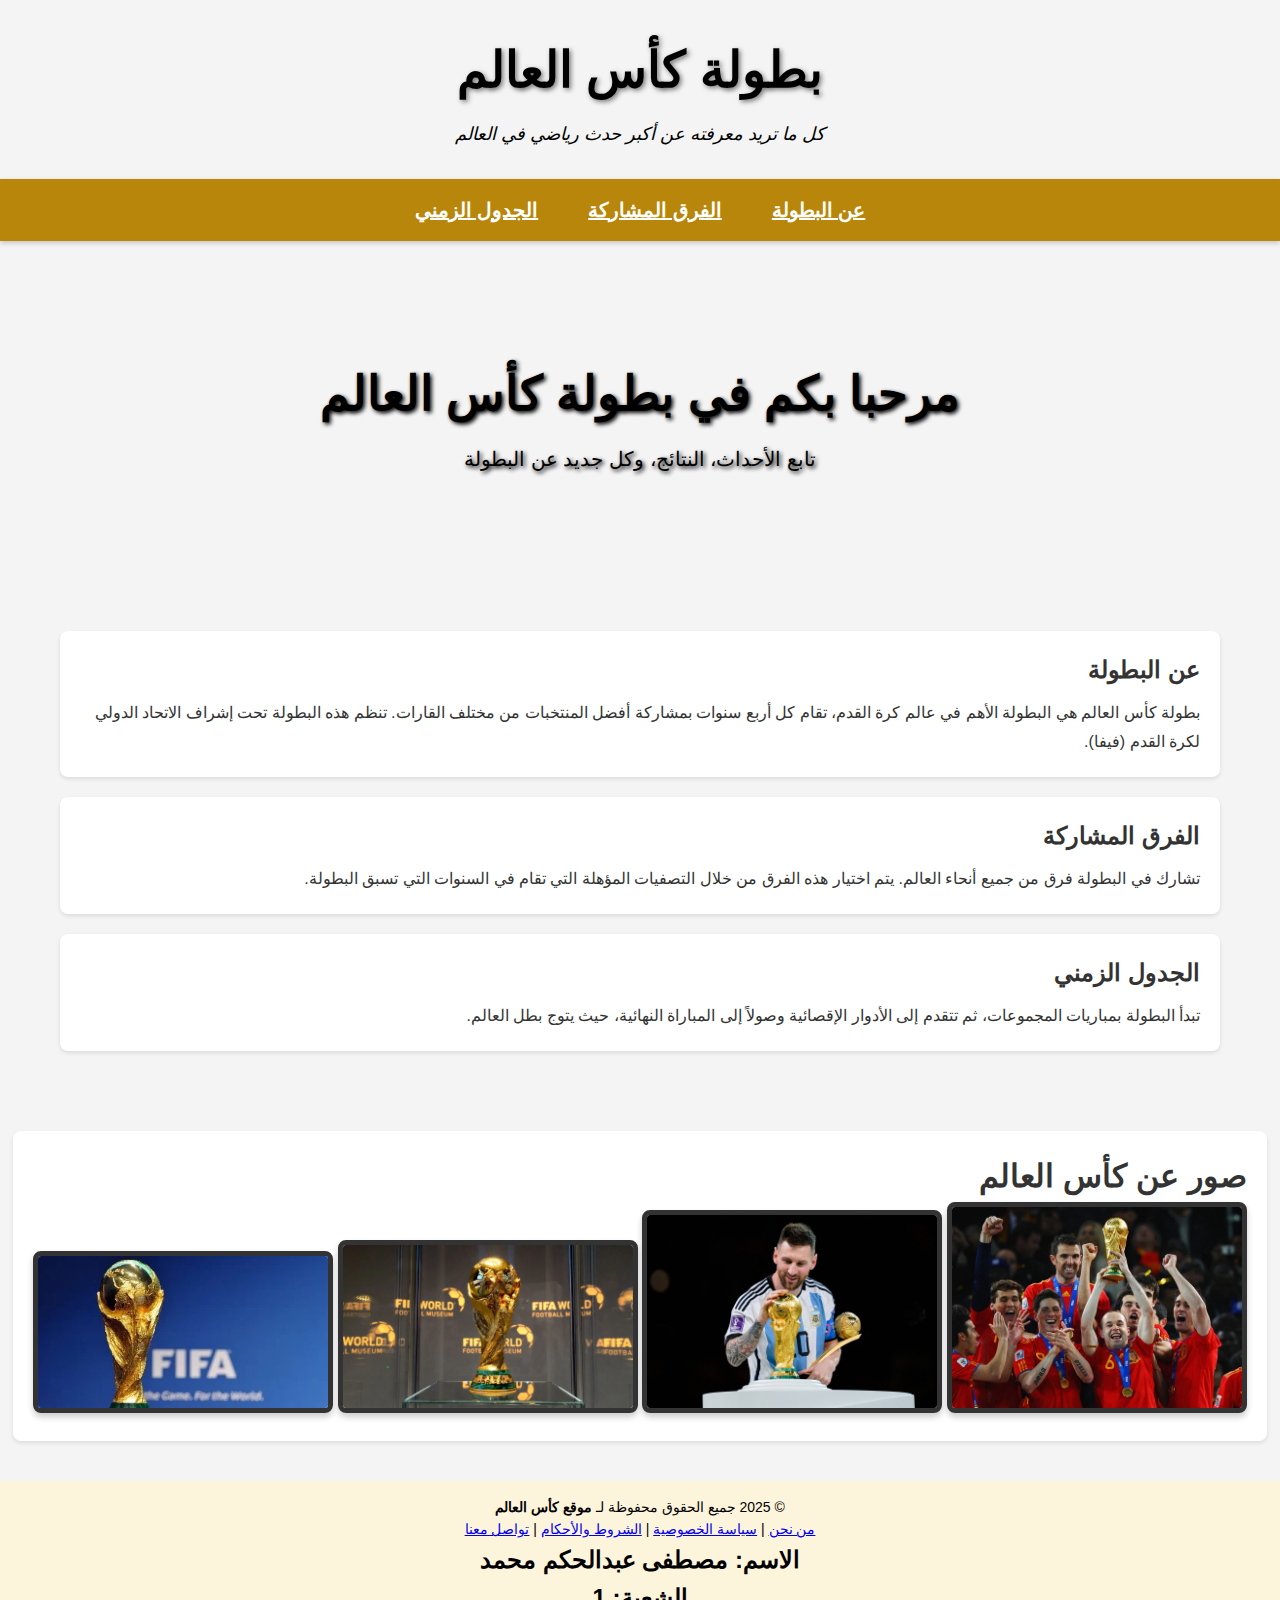
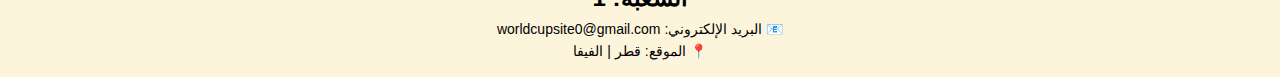
<file: site.html>
<!DOCTYPE html>
<html dir="rtl" lang="ar">
<head>
    <meta charset="UTF-8">
    <meta name="viewport" content="width=device-width, initial-scale=1.0">
    <title>بطولة كأس العالم</title> 
    <link rel="stylesheet" type="text/css" href="style.css"
        
</head>
<body>

<!-- رأس الصفحة -->
<header>
    <h1>بطولة كأس العالم</h1>
    <p>كل ما تريد معرفته عن أكبر حدث رياضي في العالم</p>
</header>

<!-- شريط التنقل -->
<nav>
    <ul>
        <li><a href="#about">عن البطولة</a></li>
        <li><a href="#teams">الفرق المشاركة</a></li>
        <li><a href="#schedule">الجدول الزمني</a></li>
    </ul>
</nav>

<!-- قسم البطل -->
<div class="hero">
    <div>
        <h2>مرحبا بكم في بطولة كأس العالم</h2>
        <p>تابع الأحداث، النتائج، وكل جديد عن البطولة</p>
    </div>
</div>

<!-- المحتوى -->
<div class="content">
    <!-- عن البطولة -->
    <section id="about" class="section">
        <h3>عن البطولة</h3>
        <p>بطولة كأس العالم هي البطولة الأهم في عالم كرة القدم، تقام كل أربع سنوات بمشاركة أفضل المنتخبات من مختلف القارات. تنظم هذه البطولة تحت إشراف الاتحاد الدولي لكرة القدم (فيفا).</p>
    </section>

    <!-- الفرق المشاركة -->
    <section id="teams" class="section">
        <h3>الفرق المشاركة</h3>
        <p>تشارك في البطولة فرق من جميع أنحاء العالم. يتم اختيار هذه الفرق من خلال التصفيات المؤهلة التي تقام في السنوات التي تسبق البطولة.</p>
    </section>

    <!-- الجدول الزمني -->
    <section id="schedule" class="section">
        <h3>الجدول الزمني</h3>
        <p>تبدأ البطولة بمباريات المجموعات، ثم تتقدم إلى الأدوار الإقصائية وصولاً إلى المباراة النهائية، حيث يتوج بطل العالم.</p>
    </section>
</div>
    <div class="photos">
        <section id="about" class="section">
    <h1>صور عن كأس العالم</h1>
    <img src="95744-منتخب-إسبانيا-بطل-العالم-2010 copy.webp" width="600" height="400" border="5">
    <img src="Messi.jpg" width="600" height="400" border="5">
    <img src="world cup.webp" width="600" height="400" border="5">
    <img src="كاس العالم.webp" width="600" height="400" border="5">
</section>
</div>


<!-- التذييل -->
<footer>
    <p>© 2025 جميع الحقوق محفوظة لـ <strong>موقع كأس العالم</strong></p>
    <p>
        <a href="#">من نحن</a> | 
        <a href="#">سياسة الخصوصية</a> | 
        <a href="#">الشروط والأحكام</a> | 
        <a href="#">تواصل معنا</a>
    </p>
    <h2>الاسم: مصطفى عبدالحكم محمد<br>
        الشعبة: 1
    </h2>
    <p>📧 البريد الإلكتروني: worldcupsite0@gmail.com</p>
    <p>📍 الموقع: قطر | الفيفا</p>
</footer>


</body>
</html>
</file>
<file: style.css>
/* إعدادات عامة */
* {
    margin: 0;
    padding: 0;
    box-sizing: border-box;
}

body {
    font-family: 'Arial', sans-serif;
    line-height: 1.6;
    background-color: #f4f4f4;
    color: #333;
}

/* رأس الصفحة */
header {
background-color: #f4f4f4; /* لون ذهبي غامق */
color: rgb(0, 0, 0);
padding: 30px 0;
text-align: center;
box-shadow: 0 4px 8px rgba(0, 0, 0, 0.2);
}

header h1 {
font-size: 50px;
font-weight: bold;
letter-spacing: 3px;
text-transform: uppercase;
text-shadow: 2px 2px 5px rgba(0, 0, 0, 0.5);
}

header p {
font-size: 18px;
font-style: italic;
margin-top: 10px;
}

/* شريط التنقل */
nav {
background-color: #b8860b;
padding: 15px 0;
box-shadow: 0 2px 5px rgba(0, 0, 0, 0.2);
}

nav ul {
list-style: none;
display: flex;
justify-content: center;
gap: 20px;
}

nav ul li a {
color: white;
font-size: 20px;
font-weight: bold;
padding: 10px 15px;
transition: background 0.3s, color 0.3s;
}

nav ul li a:hover {
background-color: #f4f4f4;
color: black;
border-radius: 5px;
}


/* القسم الرئيسي */
.hero {
    background: url('https://via.placeholder.com/1920x500') no-repeat center center/cover;
    height: 350px;
    display: flex;
    justify-content: center;
    align-items: center;
    color: #000000;
    text-align: center;
    text-shadow: 2px 2px 4px #000;
}

.hero h2 {
    font-size: 48px;
    margin-bottom: 10px;
}

.hero p {
    font-size: 20px;
}

/* المحتوى */
.content {
    padding: 20px;
    max-width: 1200px;
    margin: 0 auto;
}

.section {
    background-color: #fff;
    margin: 20px 0;
    padding: 20px;
    border-radius: 8px;
    box-shadow: 0 2px 4px rgba(0, 0, 0, 0.1);
}

.section h3 {
    font-size: 24px;
    margin-bottom: 10px;
}

.section p {
    font-size: 16px;
    line-height: 1.8;
}

.photos {
display: flex;
flex-wrap: wrap;
justify-content: center;
gap: 15px;
margin-top: 20px;
}

.photos img {
width: 300px;
height: auto;
border-radius: 8px;
box-shadow: 0 4px 6px rgba(0, 0, 0, 0.2);
transition: transform 0.3s;
}

.photos img:hover {
transform: scale(1.05);
}


/* التذييل */
footer {
    background-color: #fdf4dc;
    color: #000000;
    text-align: center;
    padding: 15px 0;
    margin-top: 20px;
}

footer p {
    margin: 0;
    font-size: 14px;
}
</file>
